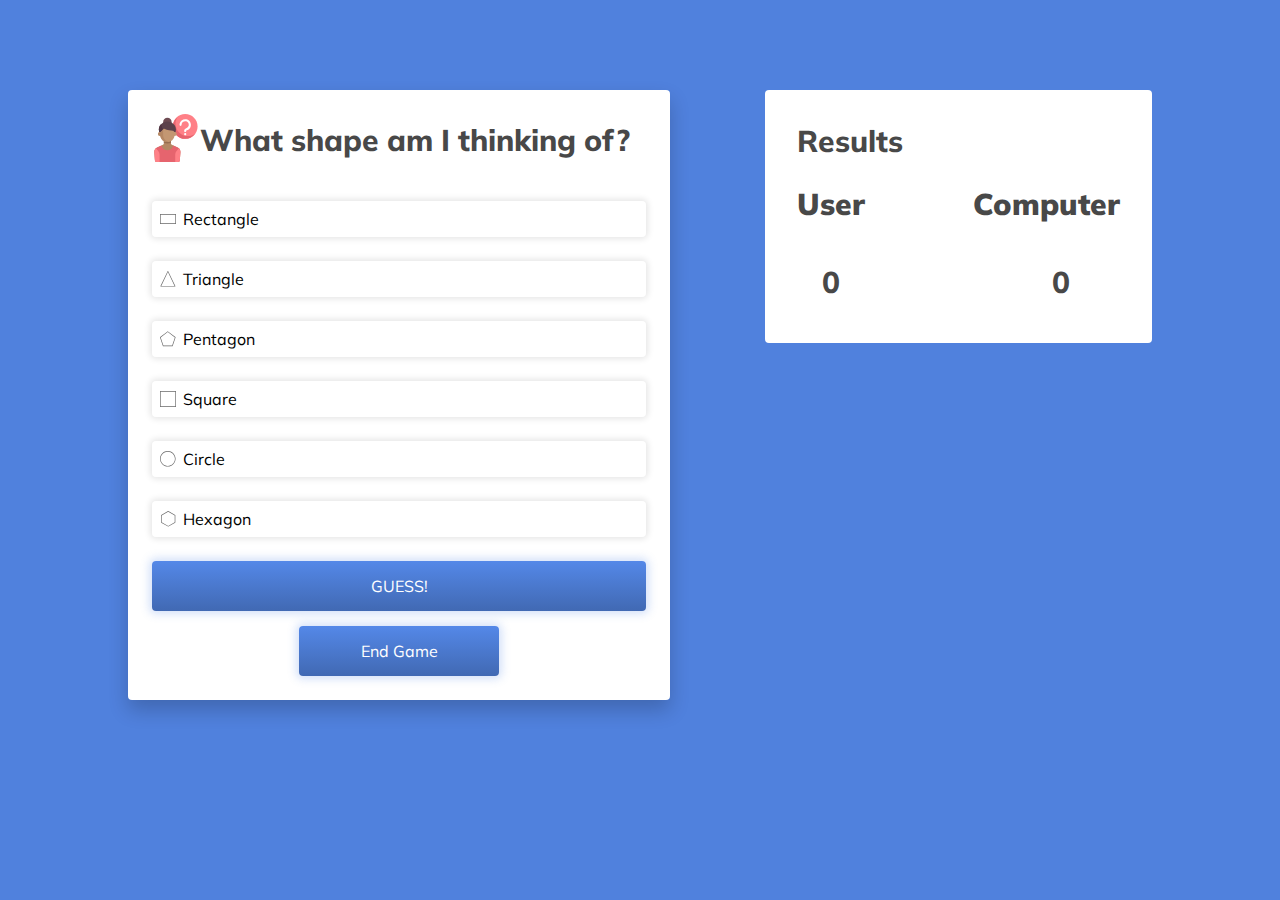
<file: index.html>
<!DOCTYPE html>
<html lang="en">

<head>
  <meta charset="UTF-8">
  <meta http-equiv="X-UA-Compatible" content="IE=edge">
  <meta name="viewport" content="width=device-width, initial-scale=1.0">
  <link rel="preconnect" href="https://fonts.gstatic.com">
  <link href="https://fonts.googleapis.com/css2?family=Mulish&display=swap" rel="stylesheet">
  <link rel="stylesheet" href="./style.css">
  <title>JavaScript Game</title>
</head>

<body>
  <div class="body">
    <div class="play">
      <div class="first-part">
        <div class="heading">
          <img src="./image/question 1.svg" alt="">
        </div>
        <div class="heading-text">
          <p>What shape am I thinking of?</p>
        </div>
      </div>
      <div class="second-part">
        <div class="sub clk" id="o-1" onclick="borderChange('o-1', 1)">
          <img src="./image/Vector (8).svg">
          <p>‍Rectangle</p>
        </div>
        <div class="sub clk" id="o-2" onclick="borderChange('o-2', 2)">
          <img src="./image/Vector (9).svg">
          <p>‍Triangle</p>
        </div>
        <div class="sub clk" id="o-3" onclick="borderChange('o-3', 3)">
          <img src="./image/Vector (10).svg">
          <p>Pentagon</p>
        </div>
        <div class="sub clk" id="o-4" onclick="borderChange('o-4', 4)">
          <img src="./image/Vector (11).svg">
          <p>Square</p>
        </div>
        <div class="sub clk" id="o-5" onclick="borderChange('o-5',5)">
          <img src="./image/Vector (12).svg">
          <p>‍Circle</p>
        </div>
        <div class="sub clk" id="o-6" onclick="borderChange('o-6', 6)">
          <img src="./image/Vector (13).svg">
          <p>‍Hexagon</p>
        </div>
        <div class="play-footer">
          <p>GUESS!</p>
        </div>
        <div class="end-game">
          <p class="end-text">End Game</p>
        </div>
      </div>
    </div>
    <div class="modal">
      <div class="emoji">
        <img src="./image/happy.png" class="happy">
        <img src="./image/sad.png" class="sad">
      </div>
    </div>

    <div class="result-container">
      <p class="result-text">Results</p>
      <div class="players">
        <p><b>User</b></p>
        <p><b>Computer</b></p>
      </div>
      <div class="result">
        <div class="result-sub1">
          <img class="result-sub1-img1" src="./image/Vector.svg">
          <img class="result-sub1-img2" src="./image/Vector (14).svg">
        </div>
        <div class="result-sub2">
          <img class="result-sub2-img1" src="./image/Vector (14).svg">
          <img class="result-sub2-img2" src="./image/Vector.svg">
        </div>
      </div>
      <div class="result-count">
        <p><span id="correct">0</span></p>
        <p><span id="wrong">0</span></p>
      </div>
    </div>
    <div class="modal2">
      <div class="result-container result-con">
        <p class="result-texts"></p>
        <div class="players">
          <p><b>User</b></p>
          <p><b>Computer</b></p>
        </div>
        <div class="result-count count">
          <p><span id="userscore">0</span></p>
          <p><span id="computerscore">0</span></p>
        </div>
        <a href="./index.html"><div class="refresh">
          <p class="end-text">Play Again</p>
        </div>
      </a>
      </div>
    </div>
  </div>
  <script src="./main.js"></script>
</body>

</html>
</file>
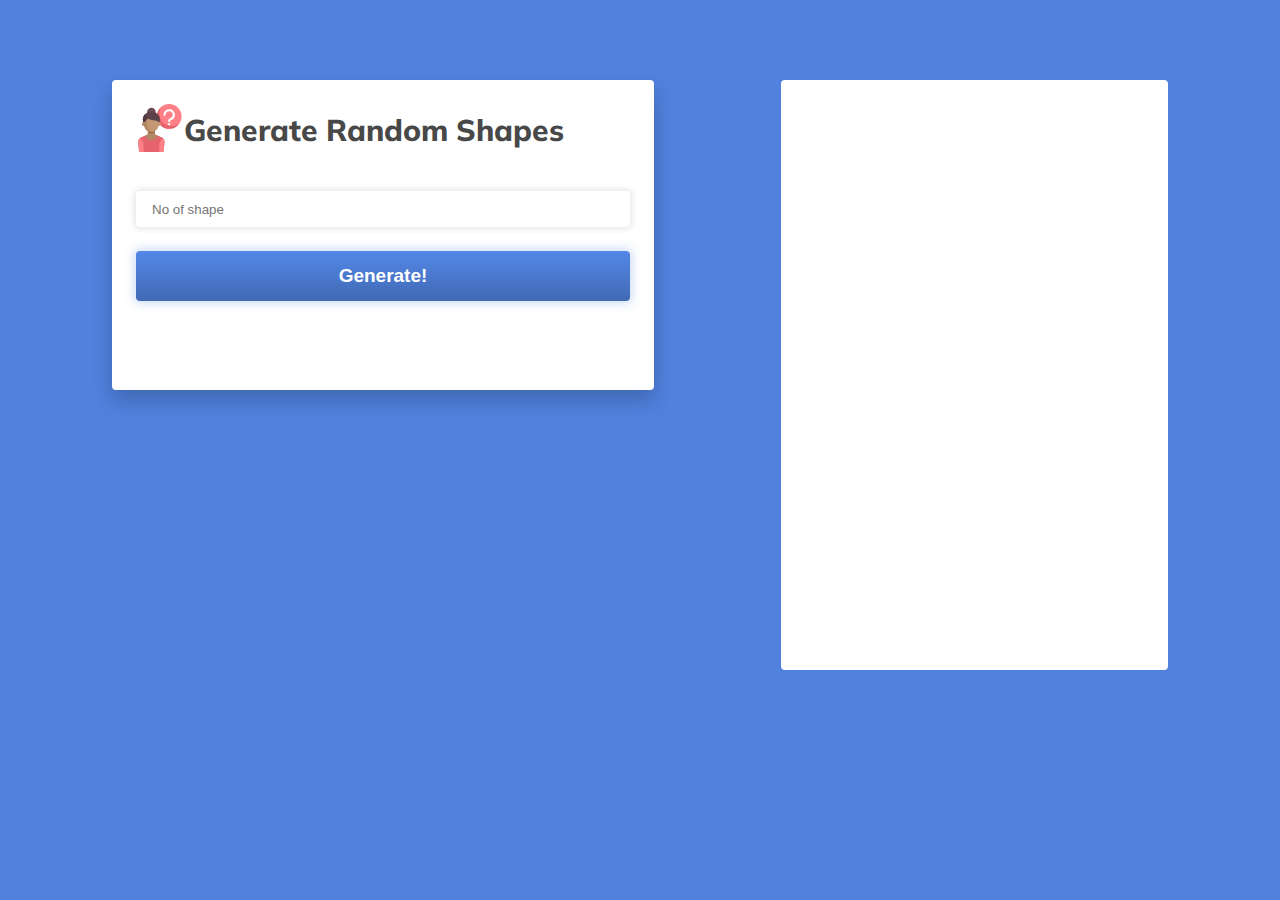
<file: second.html>
<!DOCTYPE html>
<html lang="en">

<head>
  <meta charset="UTF-8">
  <meta http-equiv="X-UA-Compatible" content="IE=edge">
  <meta name="viewport" content="width=device-width, initial-scale=1.0">
  <link rel="preconnect" href="https://fonts.gstatic.com">
  <link href="https://fonts.googleapis.com/css2?family=Mulish&display=swap" rel="stylesheet">
  <link rel="stylesheet" href="./second.css">
  <title>JavaScript Game2</title>
</head>

<body>
  <form>
    <div class="play">
      <div class="first-part">
        <div class="heading">
          <img src="./image/question 1.svg" alt="">
        </div>
        <div class="heading-text">
          <p>Generate Random Shapes</p>
        </div>
      </div>
      <div class="second-part">
        <input type="number" class="sub1" placeholder="No of shape">
      </div>
      <input type="submit" class="play-footer" value="Generate!">
    
    </div>
    <div class="result-container">

    </div>
  </form>
</body>

</html>
</file>
<file: style.css>
*{
  padding: 0;
  margin: 0;
  box-sizing: border-box;
}

body{
  background-color: rgb(80,129,221);
  padding: 7% 10%;
}
.body{
  display: flex;
  justify-content: space-between;
  font-family: 'Mulish', sans-serif;
}


.play{
  background: linear-gradient(0deg, #FFFFFF, #FFFFFF), #5488E8;
  box-shadow: 0px 10px 20px rgba(0, 0, 0, 0.2);
  border-radius: 4px;
  padding: 24px;
}

.result-container{
  background: #FFFFFF;
  border-radius: 4px;
  width: 387px;
  height: fit-content;
  padding: 32px;
}

.result-texts{
  text-align: center;
}

.first-part{
  display: flex;
  align-items: center;
  margin-bottom: 35px;
}

.heading-text p{
  font-weight: 800;
  font-size: 30px;
  color: #484848;
  font-style: normal;
}

.second-part img{
  width: 16px;
  height: 16px;
  margin-right: 7px;
  margin-left: 8px;
}

.sub{
  display: flex;
  /* justify-content: center; */
  align-items: center;
  width: 494px;
  background: #FFFFFF;
  box-shadow: 0px 0px 6px 2px rgba(0, 0, 0, 0.1);
  border-radius: 4px;
  height: 36px;
  margin-bottom: 24px;
}
.play-footer , .end-game, .refresh{
  box-shadow: 0px 0px 8px 3px rgba(84, 136, 232, 0.25);
  border-radius: 4px;
  background: linear-gradient(180deg, #5488E8 0%, #4169B3 100%);
  width: 494px;
  height: 50px;
  display: flex;
  justify-content: center;
  align-items: center;
  cursor: pointer;
  color: #fff;
}

.end-game , .refresh{
  width: 200px;
  margin : 15px auto 0px auto;
}

.refresh > p{
  color: white;
}

.play-footer:hover , .end-game:hover , .refresh:hover{
  background: #333;
}

.result{
  display: flex;
  justify-content: space-between;
  align-items: center;
  padding:15px 35px 15px 15px;
}

.emoji, .result-con{
  display: flex;
  align-items: center;
  justify-content: center;
  margin: 15% auto;
  animation-name: openmodal;
  animation-duration: 2s;
}

.result-con{
  display: block;

}

a{
  text-decoration: none;
}

.result-con .end-text{
  color: #fff;
  font-size: 16px;
  font-weight: 400;
}


.modal, .modal2{
  display: none;
  position: fixed;
  z-index: 1;
  left: 0;
  top: 0;
  width: 100%;
  height: 100%;
  background-color: rgba(0, 0, 0, 0.5);
}

.modal2{
  /* display: block; */
}

.sad{
  height: 227px;
  display: none;
  object-fit: cover;
}

.happy{
  display: none;
}

.result-container p{
  font-style: normal;
  font-size: 30px;
  color: #484848;
  font-weight: 800;
}

.result-sub1-img2{
  display: none;
}

.result-sub1-img1{
  display: none;
}

.result-sub2-img2{
  display: none;
}

.result-sub2-img1{
  display: none;
}

.players{
  padding-top: 25px;
  display: flex;
  justify-content:space-between;
  align-items: center;
}

.result-count{
  display: flex;
  justify-content: space-between;
  align-items: center;
  padding: 10px 50px 10px 25px;
}

.count{
  padding-top: 40px;
}

@keyframes openmodal {
  from{
    opacity: 0;
  }
  to{
    opacity: 1;
  }
}
</file>
<file: second.css>
*{
  padding: 0;
  margin: 0;
  box-sizing: border-box;
}

body{
  background-color: rgb(80,129,221);
  padding: 80px 112px;
  font-family: 'Mulish', sans-serif;
}

form{
  display: flex;
  justify-content: space-between;
}

.play{
  background: linear-gradient(0deg, #FFFFFF, #FFFFFF), #5488E8;
  box-shadow: 0px 10px 20px rgba(0, 0, 0, 0.2);
  border-radius: 4px;
  padding: 24px;
  height: 310px;
}

.first-part{
  display: flex;
  align-items: center;
  margin-bottom: 35px;
}

.heading-text p{
  font-weight: 800;
  font-size: 30px;
  color: #484848;
  font-style: normal;
}

.sub1{
  width: 494px;
  background: #FFFFFF;
  box-shadow: 0px 0px 6px 2px rgba(0, 0, 0, 0.1);
  border-radius: 4px;
  height: 36px;
  margin-bottom: 24px;
  border: none;
  padding-left: 16px;
}

.play-footer{
  box-shadow: 0px 0px 8px 3px rgba(84, 136, 232, 0.25);
  border-radius: 4px;
  background: linear-gradient(180deg, #5488E8 0%, #4169B3 100%);
  width: 494px;
  height: 50px;
  display: flex;
  justify-content: center;
  align-items: center;
  cursor: pointer;
  font-style: normal;
  font-weight: 800;
  font-size: 19px;
  color: #FFFFFF;
  border: none;
}

.result-container{
  background: #FFFFFF;
  border-radius: 4px;
  width: 387px;
  height: 590px;
  padding: 32px;
}
</file>
